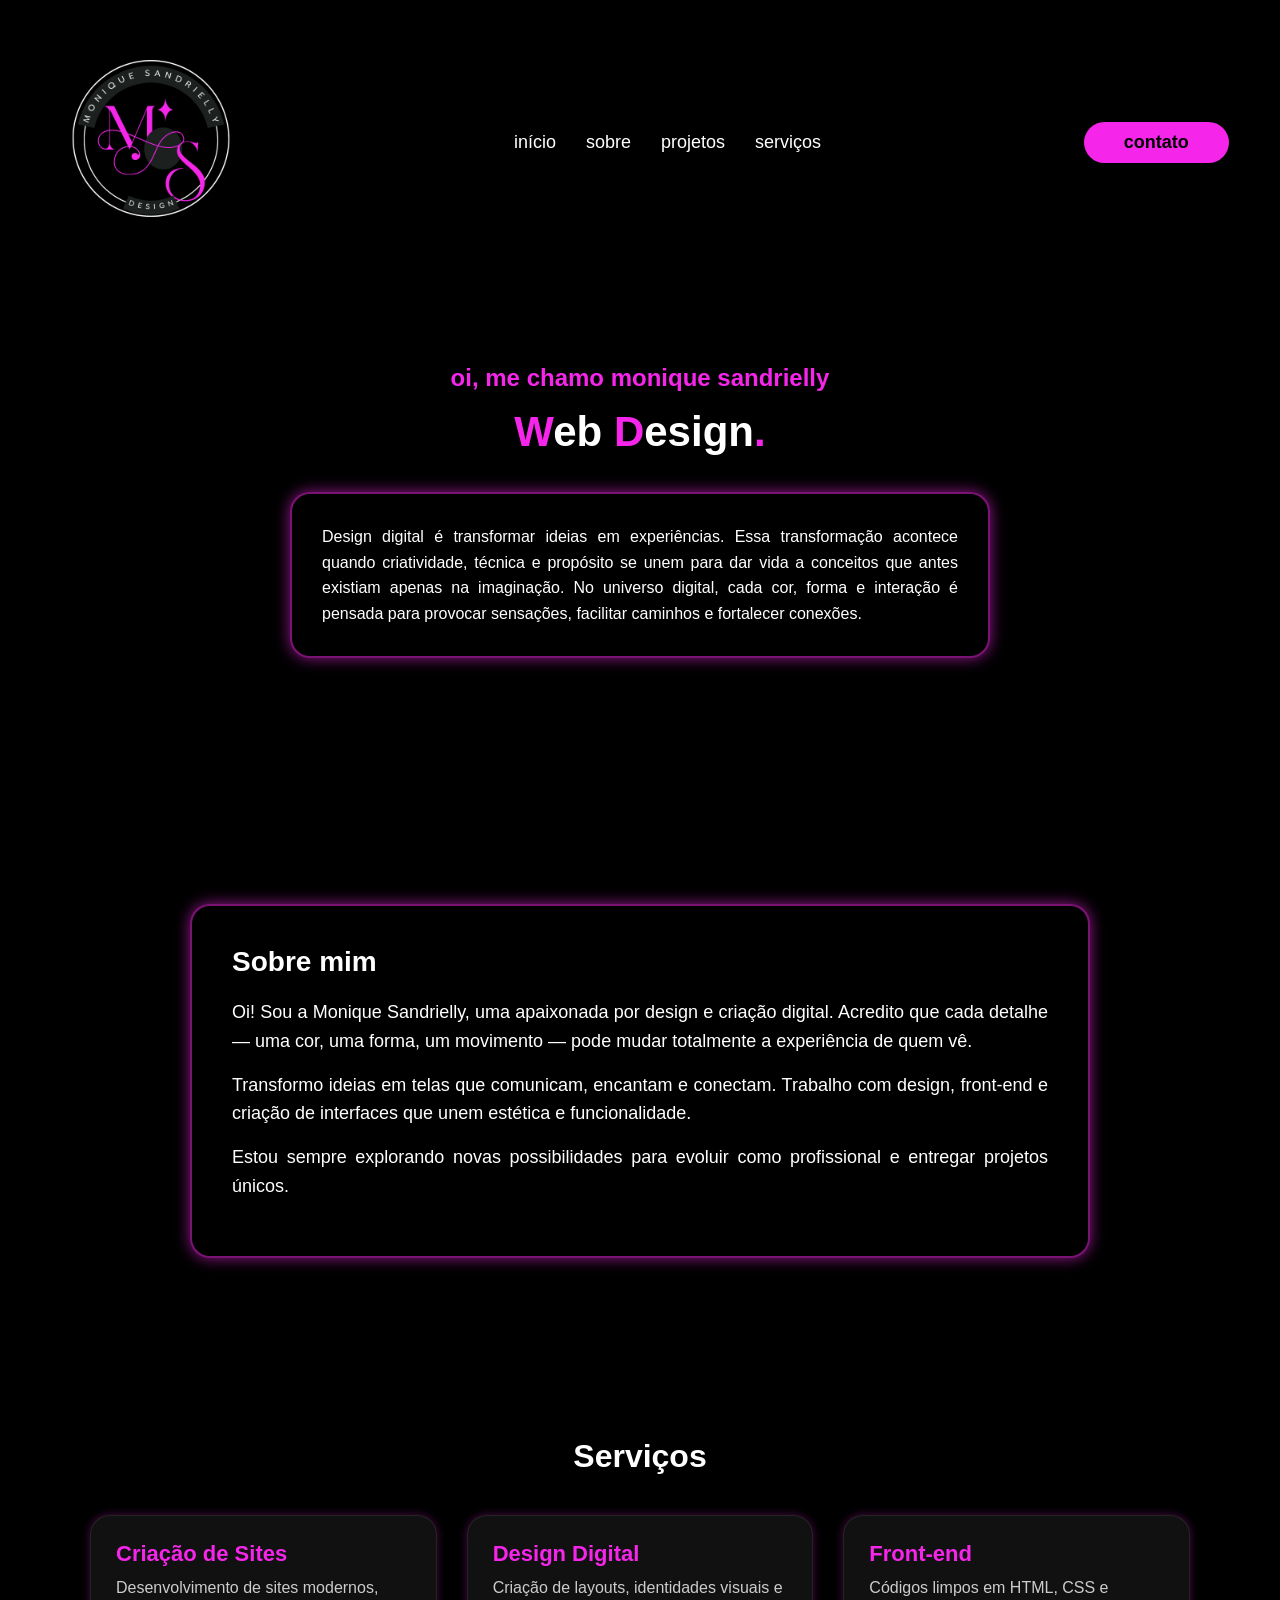
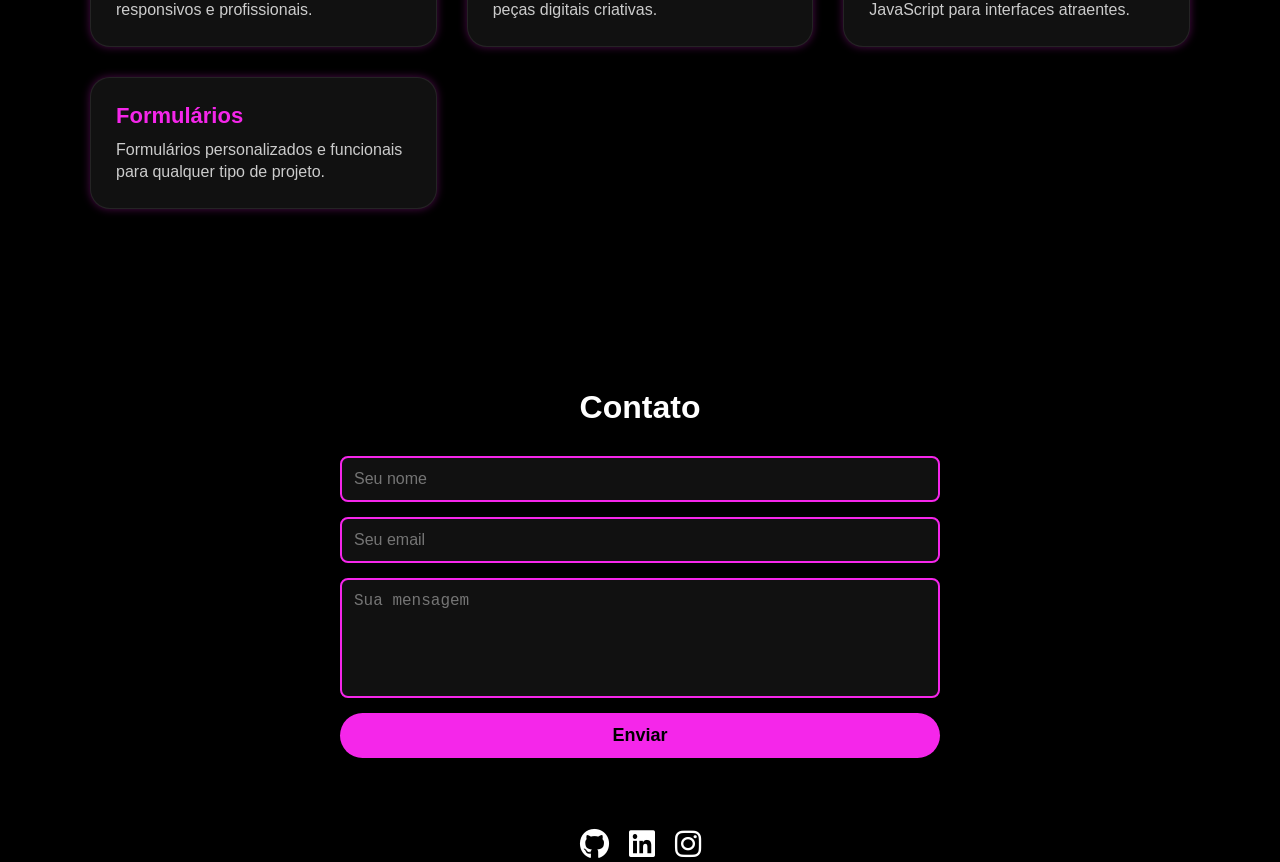
<file: index.html>
<!DOCTYPE html>
<html lang="pt-BR">
<head>
    <meta charset="UTF-8">
    <meta name="viewport" content="width=device-width, initial-scale=1.0">
    <link rel="stylesheet" href="style.css">
    <link rel="stylesheet" 
    href="https://cdnjs.cloudflare.com/ajax/libs/font-awesome/6.5.0/css/all.min.css">
    <title>Meu Portfólio</title>
</head>

<body>

<header>
    <div class="interface">
        <div class="logo">
            <a href="#">
                <img src="imagem/logo MS (1).png" alt="logo ms">
            </a>
        </div>

        <nav class="menu_desktop">
            <ul>
                <li><a href="#inicio">início</a></li>
                <li><a href="#sobre">sobre</a></li>
                <li><a href="https://moniquesandrielly.github.io/formulario/" target="_blank">projetos</a></li>
                <li><a href="#servicos">serviços</a></li>
                
            </ul>
        </nav>

        <div class="btn-contato">
            <a href="#contato">
                <button>contato</button>
            </a>
        </div>
    </div>
</header>

<main>
    <!-- =========================
         SEÇÃO INÍCIO / TOPO
    =========================== -->
    <section id="inicio" class="topo-site">
        <div class="interface">
            <div class="flex">
                <div class="txt-topo-site">
                    <h3>oi, me chamo monique sandrielly</h3>
                    <h1><span>W</span>eb <span>D</span>esign<span>.</span></h1>
                    
                    <!-- CARD DO TEXTO INÍCIO -->
                    <div class="texto inicio">
                        <p>
                            Design digital é transformar ideias em experiências.
                            Essa transformação acontece quando criatividade,
                            técnica e propósito se unem para dar vida a conceitos
                            que antes existiam apenas na imaginação.
                            No universo digital, cada cor, forma e interação é pensada
                            para provocar sensações, facilitar caminhos e fortalecer conexões.
                        </p>
                    </div>
                </div>
            </div>
        </div>
    </section>

    <!-- SEÇÃO SOBRE -->
    <section id="sobre" class="sobre">
        <div class="interface">
            <div class="sobre-card">
                <h2>Sobre mim</h2>

                <p>
                    Oi! Sou a Monique Sandrielly, uma apaixonada por design e criação digital.  
                    Acredito que cada detalhe — uma cor, uma forma, um movimento — pode mudar totalmente a experiência de quem vê.
                </p>

                <p>
                    Transformo ideias em telas que comunicam, encantam e conectam.  
                    Trabalho com design, front-end e criação de interfaces que unem estética e funcionalidade.
                </p>

                <p>
                    Estou sempre explorando novas possibilidades para evoluir como profissional e entregar projetos únicos.
                </p>
            </div>
        </div>
    </section>

    <!-- SEÇÃO SERVIÇOS -->
    <section id="servicos" class="servicos">
        <div class="interface">
            <h2>Serviços</h2>

            <div class="servicos-container">
                <div class="servico-card">
                    <h3>Criação de Sites</h3>
                    <p>Desenvolvimento de sites modernos, responsivos e profissionais.</p>
                </div>

                <div class="servico-card">
                    <h3>Design Digital</h3>
                    <p>Criação de layouts, identidades visuais e peças digitais criativas.</p>
                </div>

                <div class="servico-card">
                    <h3>Front-end</h3>
                    <p>Códigos limpos em HTML, CSS e JavaScript para interfaces atraentes.</p>
                </div>

                <div class="servico-card">
                    <h3>Formulários</h3>
                    <p>Formulários personalizados e funcionais para qualquer tipo de projeto.</p>
                </div>
            </div>
        </div>
    </section>

    <!-- SEÇÃO CONTATO -->
    <section id="contato" class="contato">
        <div class="interface">
            <h2>Contato</h2>

            <form class="form-contato">
                <input type="text" placeholder="Seu nome" required>
                <input type="email" placeholder="Seu email" required>
                <textarea placeholder="Sua mensagem" required></textarea>
                <button type="submit">Enviar</button>
            </form>
        </div>
    </section>
</main>

<!-- REDES SOCIAIS -->
<div class="social">
   <a href="https://github.com" target="_blank">
       <i class="fa-brands fa-github"></i>
   </a>

   <a href="https://www.linkedin.com" target="_blank">
       <i class="fa-brands fa-linkedin"></i>
   </a>

   <a href="https://www.instagram.com" target="_blank">
       <i class="fa-brands fa-instagram"></i>
   </a>
</div>

</body>
</html>
</file>
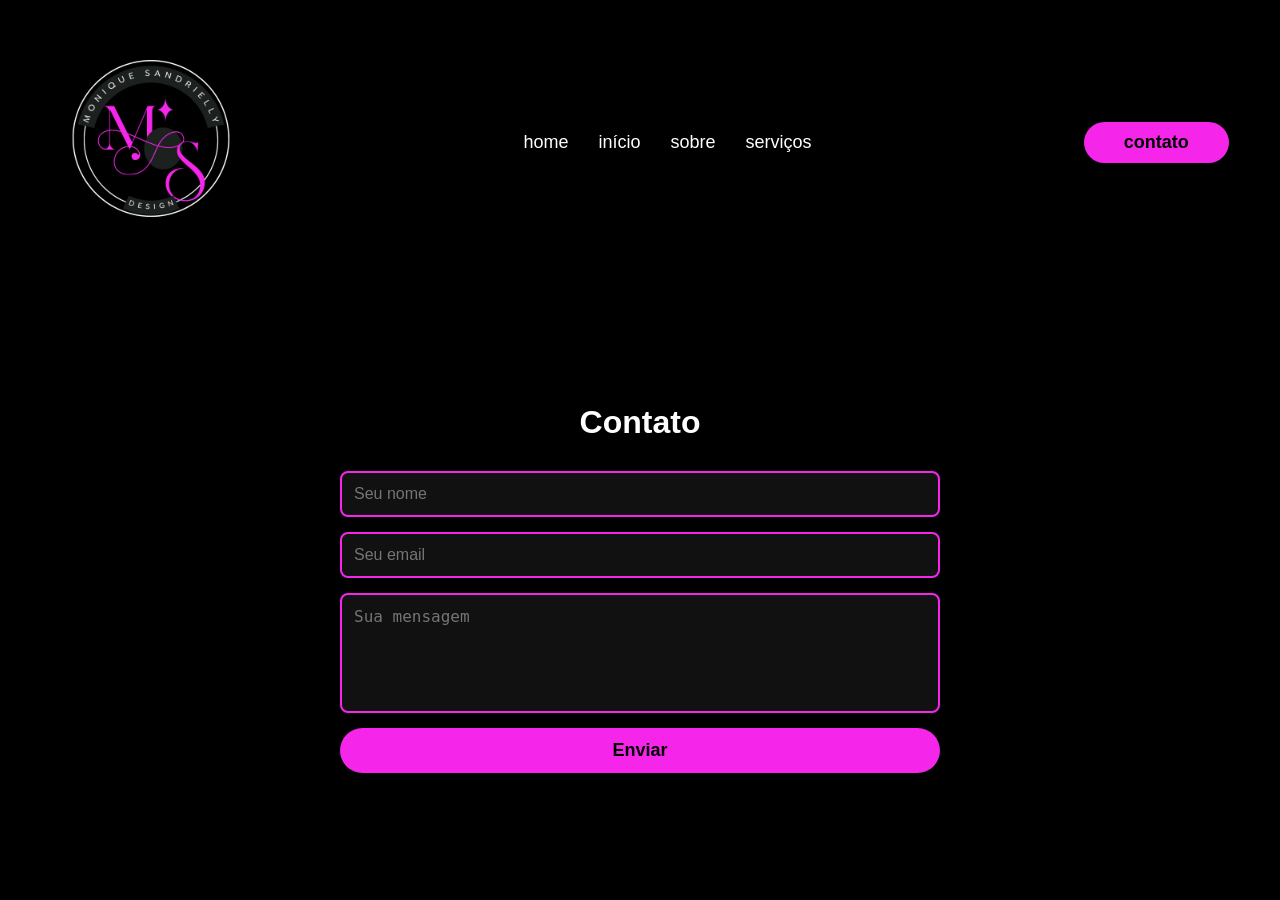
<file: contato.html>
<!DOCTYPE html>
<html lang="pt-BR">
<head>
    <meta charset="UTF-8">
    <meta name="viewport" content="width=device-width, initial-scale=1.0">
    <link rel="stylesheet" href="style.css">
    <title>Contato</title>
</head>

<body>

<header>
    <div class="interface">
        <div class="logo">
            <a href="index.html">
                <img src="imagem/logo MS (1).png" alt="logo ms">
            </a>
        </div>

        <nav class="menu_desktop">
            <ul>
                <li><a href="index.html">home</a></li>
                <li><a href="inicio.html">início</a></li>
                <li><a href="sobre.html">sobre</a></li>
                <li><a href="servicos.html">serviços</a></li>
            </ul>
        </nav>

        <div class="btn-contato">
            <a href="contato.html"><button>contato</button></a>
        </div>
    </div>
</header>

<section class="contato">
    <div class="interface">
        <h2>Contato</h2>

        <form class="form-contato">
            <input type="text" placeholder="Seu nome" required>
            <input type="email" placeholder="Seu email" required>
            <textarea placeholder="Sua mensagem" required></textarea>
            <button type="submit">Enviar</button>
        </form>
    </div>
</section>

</body>
</html>
</file>
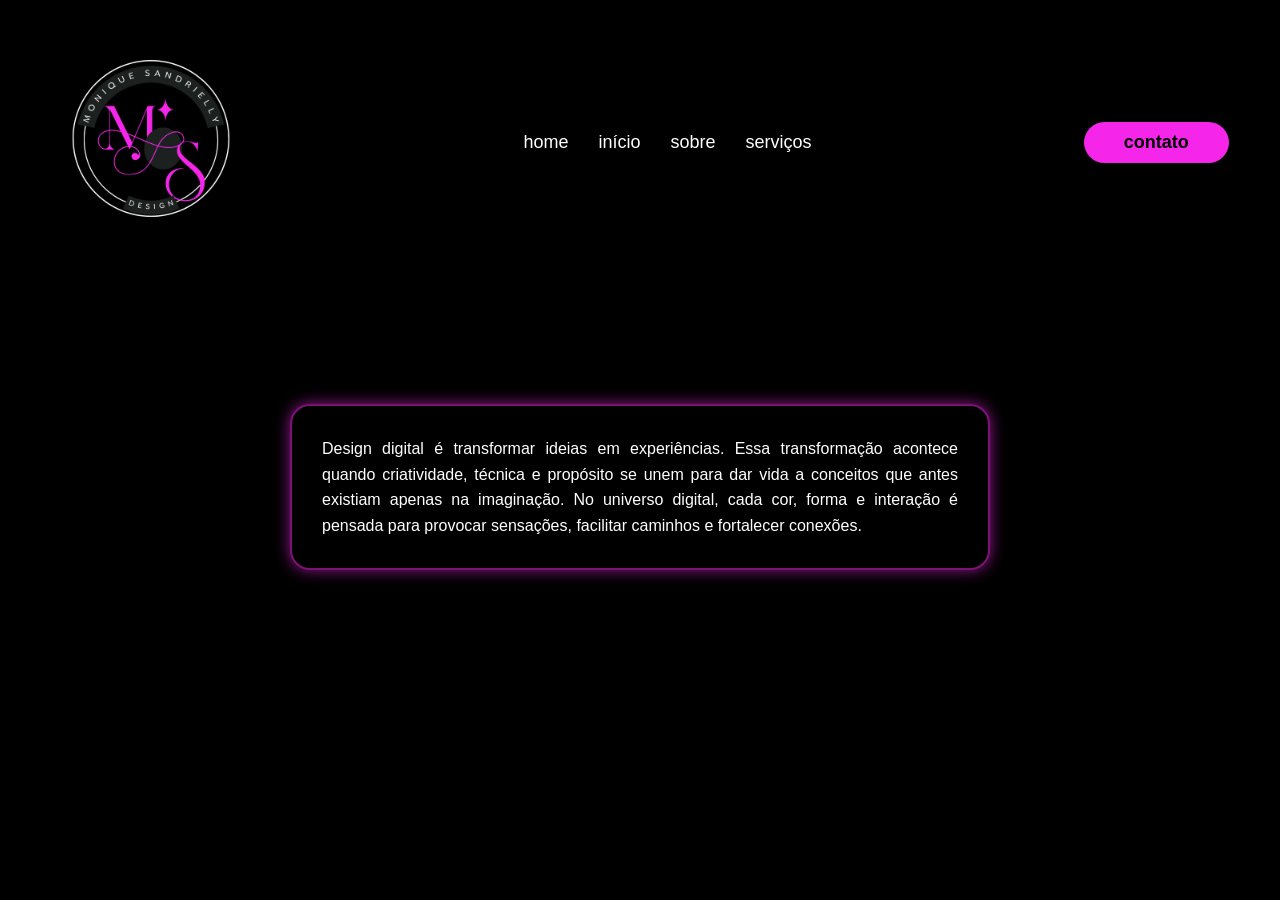
<file: inicio.html>
<!DOCTYPE html>
<html lang="pt-BR">
<head>
    <meta charset="UTF-8">
    <meta name="viewport" content="width=device-width, initial-scale=1.0">
    <link rel="stylesheet" href="style.css">
    <title>Início</title>
</head>

<body>

<header>
    <div class="interface">
        <div class="logo">
            <a href="index.html">
                <img src="imagem/logo MS (1).png" alt="logo ms">
            </a>
        </div>

        <nav class="menu_desktop">
            <ul>
                <li><a href="index.html">home</a></li>
                <li><a href="inicio.html">início</a></li>
                <li><a href="sobre.html">sobre</a></li>
                <li><a href="servicos.html">serviços</a></li>
            </ul>
        </nav>

        <div class="btn-contato">
            <a href="contato.html">
                <button>contato</button>
            </a>
        </div>
    </div>
</header>

<section class="topo-site">
    <div class="interface">
        <div class="flex">
            <div class="txt-topo-site">

                <div class="texto inicio">
                    <p>
                        Design digital é transformar ideias em experiências.
                        Essa transformação acontece quando criatividade,
                        técnica e propósito se unem para dar vida a conceitos
                        que antes existiam apenas na imaginação.
                        No universo digital, cada cor, forma e interação é
                        pensada para provocar sensações, facilitar caminhos 
                        e fortalecer conexões.
                    </p>
                </div>

            </div>
        </div>
    </div>
</section>

</body>
</html>
</file>
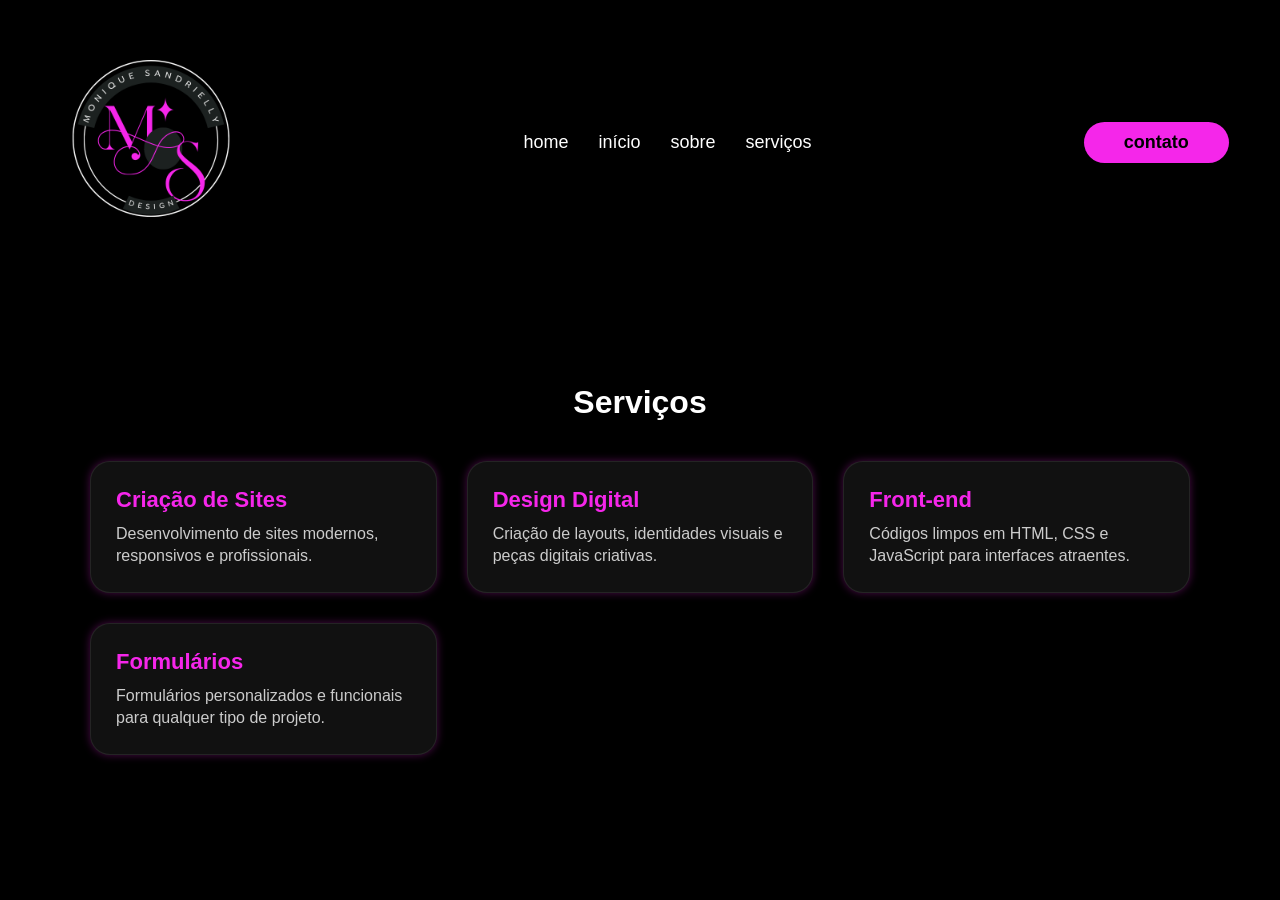
<file: servicos.html>
<!DOCTYPE html>
<html lang="pt-BR">
<head>
    <meta charset="UTF-8">
    <meta name="viewport" content="width=device-width, initial-scale=1.0">
    <link rel="stylesheet" href="style.css">
    <title>Serviços</title>
</head>

<body>

<header>
    <div class="interface">
        <div class="logo">
            <a href="index.html">
                <img src="imagem/logo MS (1).png" alt="logo ms">
            </a>
        </div>

        <nav class="menu_desktop">
            <ul>
                <li><a href="index.html">home</a></li>
                <li><a href="inicio.html">início</a></li>
                <li><a href="sobre.html">sobre</a></li>
                <li><a href="servicos.html">serviços</a></li>
            </ul>
        </nav>

        <div class="btn-contato">
            <a href="contato.html"><button>contato</button></a>
        </div>
    </div>
</header>

<section class="servicos">
    <div class="interface">
        <h2>Serviços</h2>

        <div class="servicos-container">

            <div class="servico-card">
                <h3>Criação de Sites</h3>
                <p>Desenvolvimento de sites modernos, responsivos e profissionais.</p>
            </div>

            <div class="servico-card">
                <h3>Design Digital</h3>
                <p>Criação de layouts, identidades visuais e peças digitais criativas.</p>
            </div>

            <div class="servico-card">
                <h3>Front-end</h3>
                <p>Códigos limpos em HTML, CSS e JavaScript para interfaces atraentes.</p>
            </div>

            <div class="servico-card">
                <h3>Formulários</h3>
                <p>Formulários personalizados e funcionais para qualquer tipo de projeto.</p>
            </div>

        </div>
    </div>
</section>

</body>
</html>
</file>
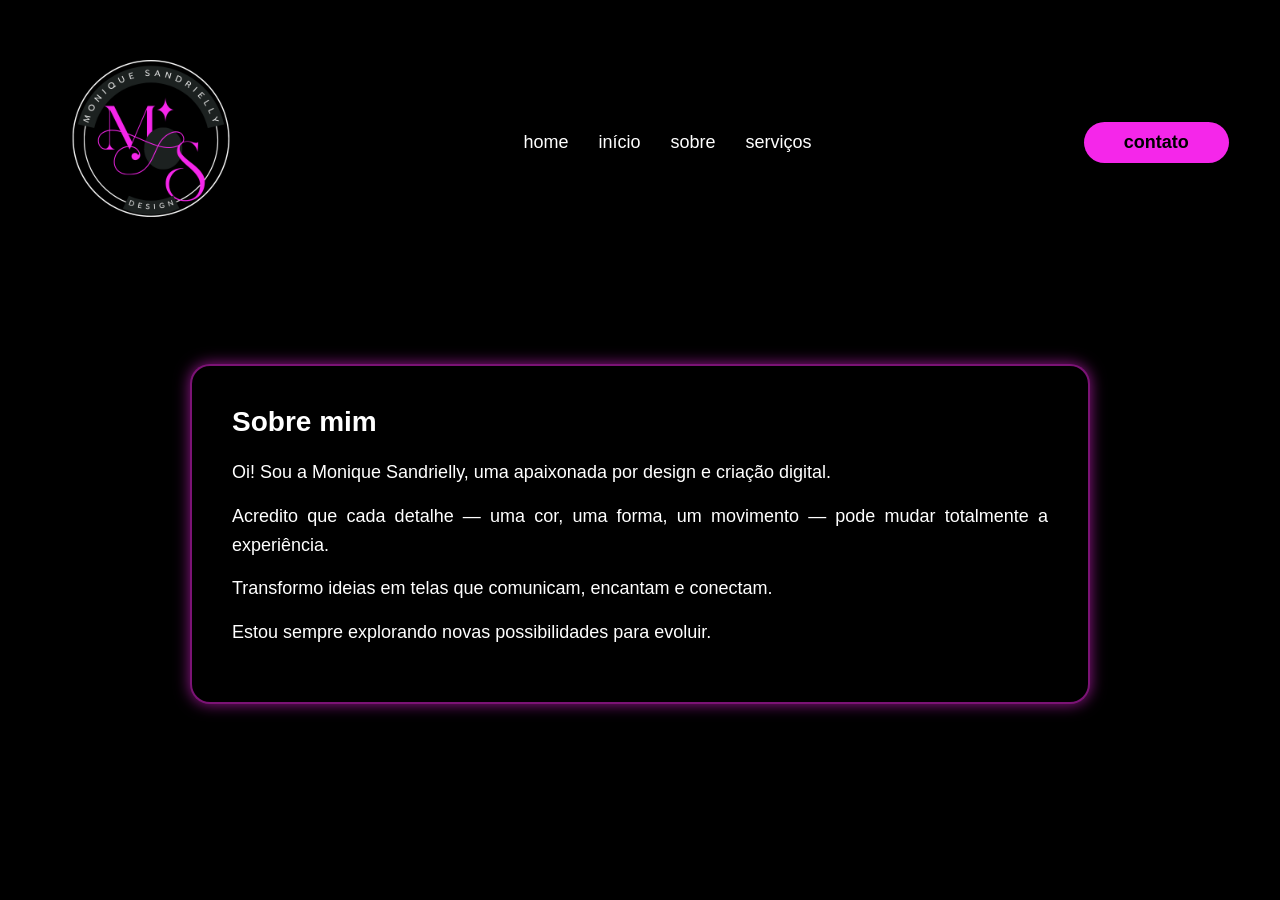
<file: sobre.html>
<!DOCTYPE html>
<html lang="pt-BR">
<head>
    <meta charset="UTF-8">
    <meta name="viewport" content="width=device-width, initial-scale=1.0">
    <link rel="stylesheet" href="style.css">
    <title>Sobre mim</title>
</head>

<body>

<header>
    <div class="interface">
        <div class="logo">
            <a href="index.html">
                <img src="imagem/logo MS (1).png" alt="logo ms">
            </a>
        </div>

        <nav class="menu_desktop">
            <ul>
                <li><a href="index.html">home</a></li>
                <li><a href="inicio.html">início</a></li>
                <li><a href="sobre.html">sobre</a></li>
                <li><a href="servicos.html">serviços</a></li>
            </ul>
        </nav>

        <div class="btn-contato">
            <a href="contato.html"><button>contato</button></a>
        </div>
    </div>
</header>

<section class="sobre">
    <div class="interface">
        <div class="sobre-card">
            <h2>Sobre mim</h2>
            <p>Oi! Sou a Monique Sandrielly, uma apaixonada por design e criação digital.</p>
            <p>Acredito que cada detalhe — uma cor, uma forma, um movimento — pode mudar totalmente a experiência.</p>
            <p>Transformo ideias em telas que comunicam, encantam e conectam.</p>
            <p>Estou sempre explorando novas possibilidades para evoluir.</p>
        </div>
    </div>
</section>

</body>
</html>
</file>
<file: style.css>
* {
    margin: 0;
    padding: 0;
    box-sizing: border-box;
}

body {
    background-color: rgb(0, 0, 0);
    height: 100vh;
    font-family: Arial, sans-serif;
}

.interface {
    max-width: 1280px;
    margin: 0 auto;
}

.flex {
    display: flex;
}

/*=== HEADER / MENU ===*/

header {
    padding: 40px 4%;
}

header > .interface {
    display: flex;
    align-items: center;
    justify-content: space-between;
}

.menu_desktop ul {
    display: flex;
    gap: 30px;          
    list-style: none;
}

.menu_desktop ul li a {
    color: #fff;      
    font-size: 18px;
    text-decoration: none;
    transition: 0.3s;
}

.menu_desktop ul li a:hover {
    color: #f526ea;
}

img {
    width: 200px;
    aspect-ratio: 1/1;
    border-radius: 50%;
    object-fit: cover;
}

header .btn-contato button {
    padding: 10px 40px;
    font-size: 18px;
    font-weight: 600;
    background-color: #f526ea;
    border: 0;
    border-radius: 30px;
    cursor: pointer;
    color: #000;
    transition: 0.3s ease;
}

header .btn-contato button:hover {
    transform: scale(1.08);
    box-shadow: 0 0 12px #f526ea;
    background-color: #ff5bf4;
}


/*=== TOPO / SEÇÃO INÍCIO ====*/
section.topo-site {
    min-height: 60vh;
    display: flex;
    align-items: flex-start;
    justify-content: center;
    padding: 80px 4% 0 4%;
    text-align: center;
}

section.topo-site .flex {
    display: flex;
    flex-direction: column;
    align-items: center;
    justify-content: center;
    width: 100%;
}

.txt-topo-site {
    text-align: center;
}

.topo-site h1 {
    color: #fff;
    font-size: 42px;
    line-height: 40px;
}

.topo-site h1 span {
    color: #f526ea;
}

.topo-site .txt-topo-site h3 {
    color: #f526ea;
    font-size: 24px;
    margin-bottom: 20px;
}

/* === CARD DO TEXTO INÍCIO === */
.texto.inicio {
    margin-top: 40px;
    max-width: 700px;
    padding: 30px;
    font-size: 16px;
    line-height: 1.6;
    color: #fff;
    text-align: justify;

    background-color: #000;
    border: 2px solid rgba(245, 38, 234, 0.5);
    border-radius: 20px;
    box-shadow: 0 0 15px rgba(245, 38, 234, 0.6);
    transition: transform 0.3s ease, box-shadow 0.3s ease, opacity 1s ease;

    opacity: 0;
    animation: fadeInCard 1s forwards;
}

.texto.inicio:hover {
    transform: translateY(-10px);
    box-shadow: 0 0 35px rgba(245, 38, 234, 0.9);
}

/* === CARD SEÇÃO SOBRE === */
.sobre {
    padding: 80px 4%;
}

.sobre-card {
    background-color: #000;
    border: 2px solid rgba(245, 38, 234, 0.5);
    padding: 40px;
    border-radius: 20px;
    box-shadow: 0 0 15px rgba(245, 38, 234, 0.6);
    max-width: 900px;
    margin: 0 auto;
    transition: transform 0.3s ease, box-shadow 0.3s ease, opacity 1s ease;

    opacity: 0;
    animation: fadeInCard 1s forwards;
}

.sobre-card h2 {
    color: #fff;
    font-size: 28px;
    margin-bottom: 20px;
}

.sobre-card p {
    color: #fff;
    font-size: 18px;
    line-height: 1.6;
    margin-bottom: 15px;
    text-align: justify;
}

.sobre-card:hover {
    transform: translateY(-10px);
    box-shadow: 0 0 35px rgba(245, 38, 234, 0.9);
}

/* === SEÇÃO SERVIÇOS === */
.servicos {
    padding: 60px 4%;
    margin-top: 40px;
}

.servicos h2 {
    text-align: center;
    font-size: 32px;
    color: #fff;
    margin-bottom: 40px;
}

.servicos-container {
    display: grid;
    grid-template-columns: repeat(auto-fit, minmax(260px, 1fr));
    gap: 30px;
    max-width: 1100px;
    margin: 0 auto;
}

.servico-card {
    background-color: #111;
    padding: 25px;
    border-radius: 20px;
    box-shadow: 0 0 8px rgba(245, 38, 234, 0.3);
    transition: 0.3s ease;
    border: 1px solid rgba(255, 255, 255, 0.08);
}

.servico-card h3 {
    color: #f526ea;
    font-size: 22px;
    margin-bottom: 10px;
}

.servico-card p {
    color: #ccc;
    font-size: 16px;
    line-height: 22px;
}

.servico-card:hover {
    transform: translateY(-8px);
    box-shadow: 0 0 15px #f526ea;
}

/* === SEÇÃO CONTATO === */
section.contato {
    padding: 60px 4%;
    margin-top: 60px;
}

section.contato h2 {
    color: #fff;
    font-size: 32px;
    margin-bottom: 30px;
    text-align: center;
}

.form-contato {
    max-width: 600px;
    margin: 0 auto;
    display: flex;
    flex-direction: column;
    gap: 15px;
}

.form-contato input,
.form-contato textarea {
    width: 100%;
    padding: 12px;
    border-radius: 8px;
    border: 2px solid #f526ea;
    background-color: #111;
    color: #fff;
    font-size: 16px;
    outline: none;
}

.form-contato textarea {
    height: 120px;
    resize: none;
}

.form-contato button {
    width: 100%;
    padding: 12px;
    background-color: #f526ea;
    color: #000;
    font-size: 18px;
    font-weight: bold;
    border: none;
    border-radius: 25px;
    cursor: pointer;
    transition: 0.3s;
}

.form-contato button:hover {
    background-color: #ff5bf4;
    box-shadow: 0 0 12px #f526ea;
}

/* === REDES SOCIAIS === */
.social {
    margin-top: 10px;
    width: 100%;
    display: flex;
    justify-content: center;
    gap: 20px;
}

.social a {
    color: #fff;
    font-size: 30px;
    transition: 0.3s;
}

.social a:hover {
    color: #f526ea;
}

/* === ANIMAÇÃO FADE-IN === */
@keyframes fadeInCard {
    from {
        opacity: 0;
        transform: translateY(20px);
    }
    to {
        opacity: 1;
        transform: translateY(0);
    }
}

/* === ANIMAÇÃO DE TEXTO DIGITANDO === */
.typing {
    width: 0;
    white-space: nowrap;
    overflow: hidden;
    border-right: 2px solid #f526ea; 
    animation: typing 4s steps(40) forwards, blink 0.7s infinite;
    font-size: 24px; 
    color: #f526ea;
    margin-bottom: 20px;
    display: inline-block;
}

@keyframes typing {
    from { width: 0; }
    to { width: 100%; }
}

@keyframes blink {
    50% { border-color: transparent; }
}

.letter span {
    opacity: 0;
    display: inline-block;
    animation: letter 0.8s forwards ease-out; 
}

.letter span:nth-child(1) { animation-delay: .2s; }
.letter span:nth-child(2) { animation-delay: .5s; }
.letter span:nth-child(3) { animation-delay: .8s; }
.letter span:nth-child(4) { animation-delay: 1.1s; }

@keyframes letter {
    from {
        opacity: 0;
        transform: translateY(12px);
    }
    to {
        opacity: 1;
        transform: translateY(0);
    }
}
</file>
